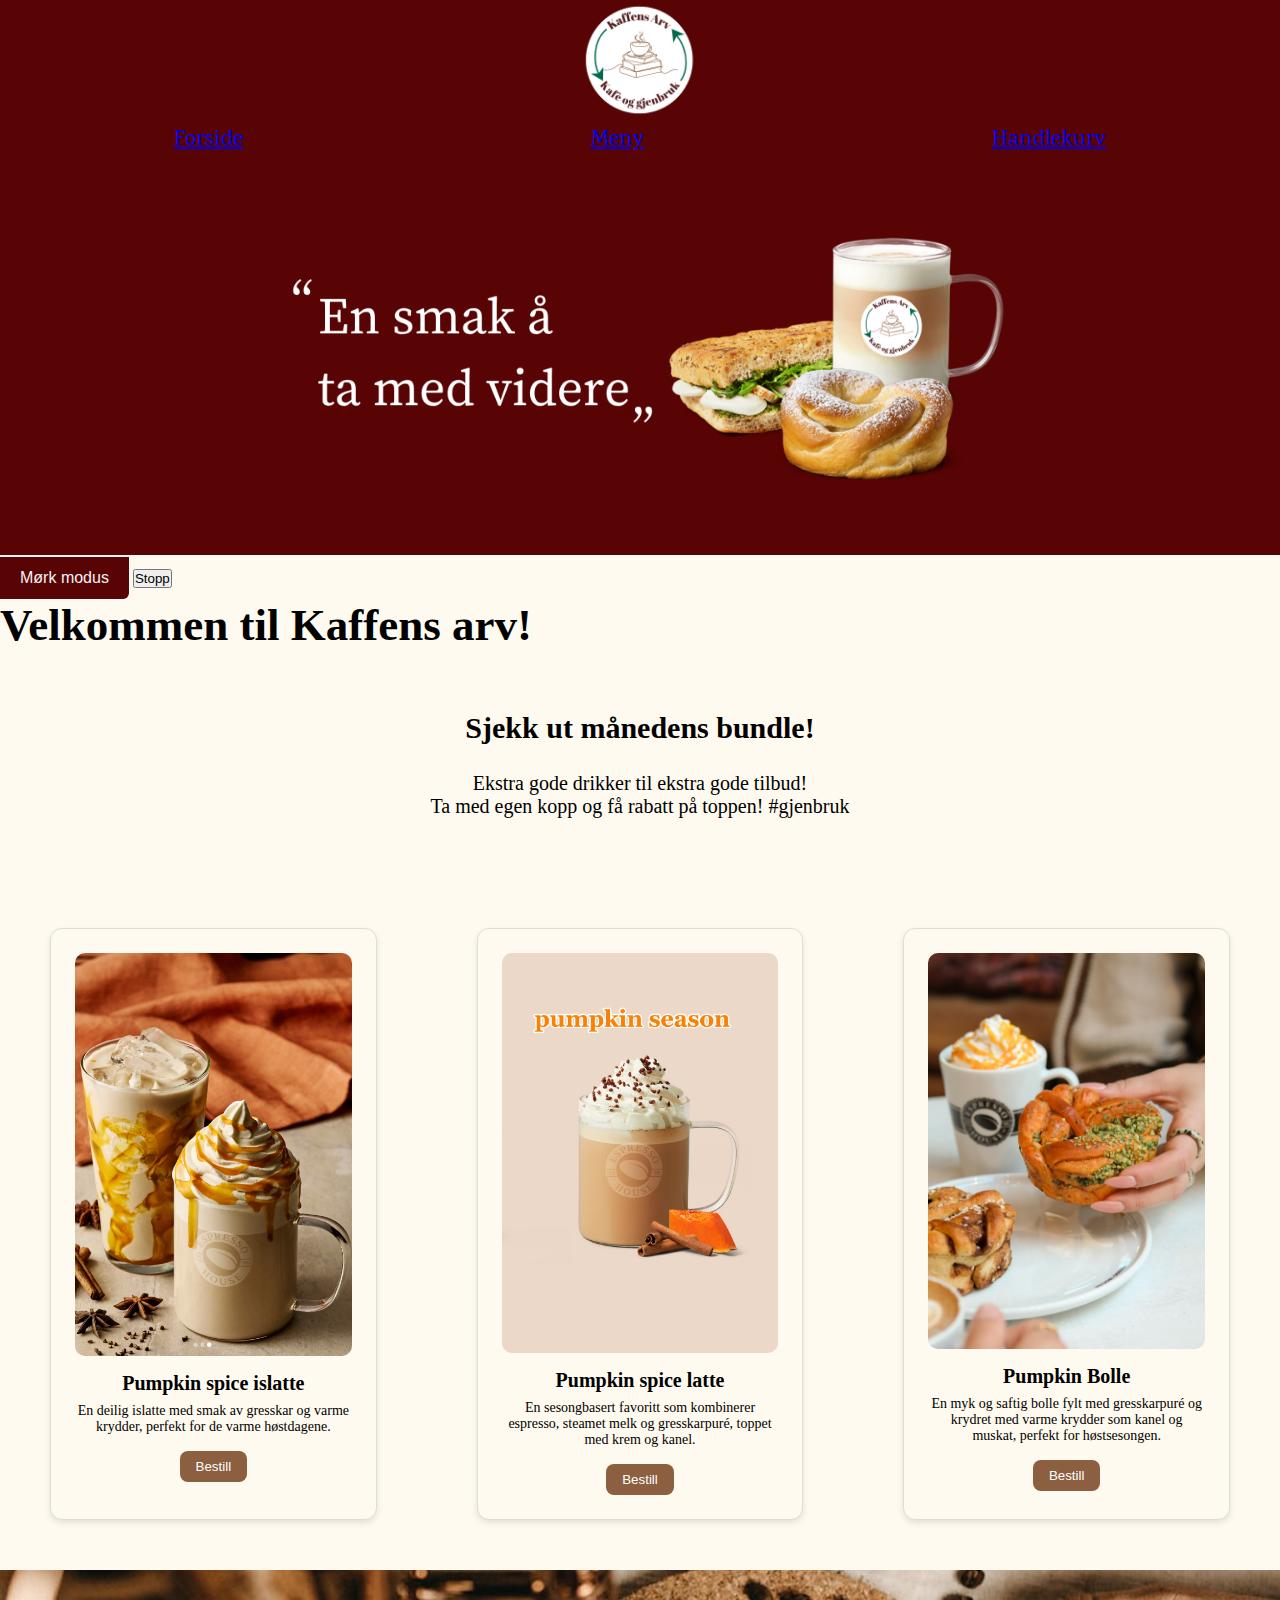
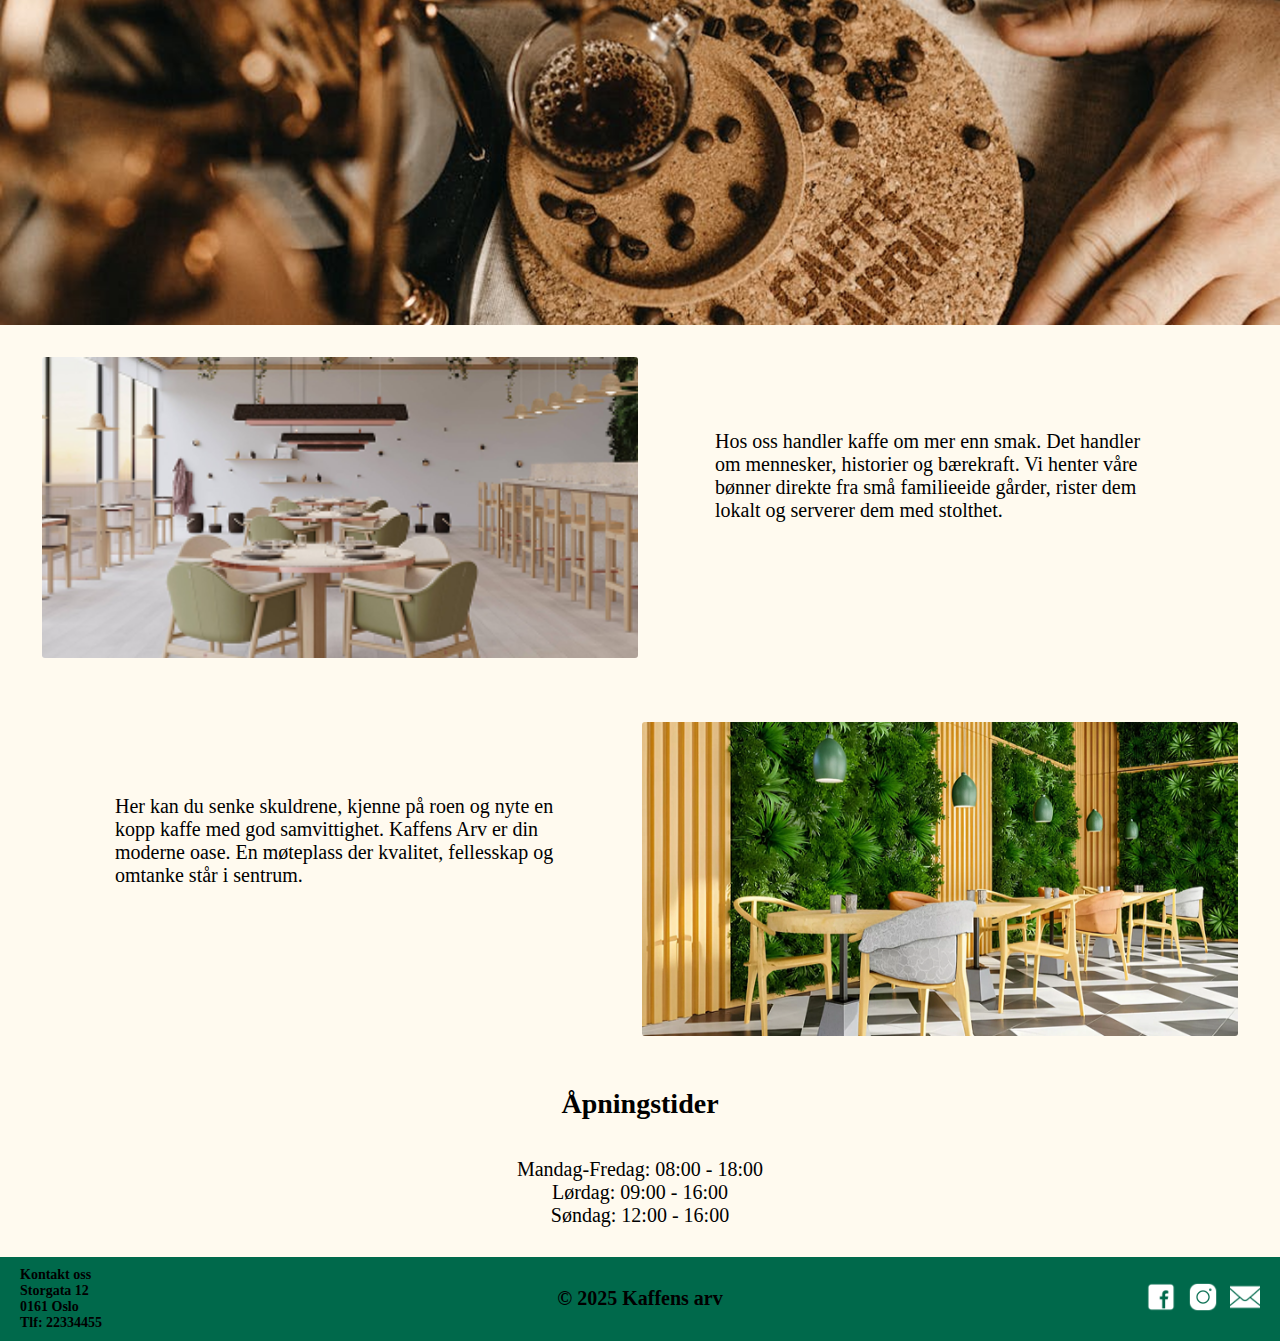
<file: index.html>
<!DOCTYPE html>
<html lang="nb">
  <head>
    <meta charset="UTF-8" />
    <meta name="viewport" content="width=device-width, initial-scale=1.0" />
    <meta
      name="description"
      content="Kaffens arv - en kafé som feirer kaffekultur og bærekraft"
    />
    <meta name="author" content="Gruppe 1" />
    <title>Kaffens arv</title>
    <link rel="stylesheet" href="css/style.css" />
    <link rel="preconnect" href="https://fonts.googleapis.com" />
    <link rel="preconnect" href="https://fonts.gstatic.com" crossorigin />
    <link
      href="https://fonts.googleapis.com/css2?family=Karma:wght@300;
400;500;600;700&display=swap"
      rel="stylesheet"
    />
  </head>
  <body>
    <header class="headerMain">
      <div class="logoImg">
        <img
          id="coffeeLogo"
          src="./assets/images/logokaffensarv.png"
          alt="bilde av logo"
          height="120"
          width="120"
        />
      </div>
      <nav class="headerButtons">
        <ul>
          <li aria-current="page"><a href="./index.html">Forside</a></li>
          <li><a href="./Meny.html">Meny</a></li>
          <li><a href="./BestillingsSide.html">Handlekurv</a></li>
        </ul>
      </nav>

      <button
        class="menu-button"
        popovertarget="mobile-menu"
        aria-label="Åpne meny"
      >
        <svg
          xmlns="http://www.w3.org/2000/svg"
          x="0px"
          y="0px"
          width="20"
          height="20"
          viewBox="0,0,256,256"
        >
          <g
            fill="#ffffff"
            fill-rule="nonzero"
            stroke="none"
            stroke-width="1"
            stroke-linecap="butt"
            stroke-linejoin="miter"
            stroke-miterlimit="10"
            stroke-dasharray=""
            stroke-dashoffset="0"
            style="mix-blend-mode: normal"
          >
            <g transform="scale(5.12,5.12)">
              <path
                d="M5,8c-0.72127,-0.0102 -1.39216,0.36875 -1.75578,0.99175c-0.36361,0.623 -0.36361,1.39351 0,2.01651c0.36361,0.623 1.0345,1.00195 1.75578,0.99175h40c0.72127,0.0102 1.39216,-0.36875 1.75578,-0.99175c0.36361,-0.623 0.36361,-1.39351 0,-2.01651c-0.36361,-0.623 -1.0345,-1.00195 -1.75578,-0.99175zM5,23c-0.72127,-0.0102 -1.39216,0.36875 -1.75578,0.99175c-0.36361,0.623 -0.36361,1.39351 0,2.01651c0.36361,0.623 1.0345,1.00195 1.75578,0.99175h40c0.72127,0.0102 1.39216,-0.36875 1.75578,-0.99175c0.36361,-0.623 0.36361,-1.39351 0,-2.01651c-0.36361,-0.623 -1.0345,-1.00195 -1.75578,-0.99175zM5,38c-0.72127,-0.0102 -1.39216,0.36875 -1.75578,0.99175c-0.36361,0.623 -0.36361,1.39351 0,2.01651c0.36361,0.623 1.0345,1.00195 1.75578,0.99175h40c0.72127,0.0102 1.39216,-0.36875 1.75578,-0.99175c0.36361,-0.623 0.36361,-1.39351 0,-2.01651c-0.36361,-0.623 -1.0345,-1.00195 -1.75578,-0.99175z"
              ></path>
            </g>
          </g>
        </svg>
      </button>
    </header>
    <nav id="mobile-menu" popover aria-label="mobilmeny">
      <header>
        <strong>Meny</strong>
        <button
          class="button-close"
          popovertarget="mobile-menu"
          popovertargetaction="hide"
          aria-label="Lukk meny"
        >
          <svg
            xmlns="http://www.w3.org/2000/svg"
            x="0px"
            y="0px"
            width="20"
            height="20"
            viewBox="0 0 50 50"
          >
            <path
              d="M 7.71875 6.28125 L 6.28125 7.71875 L 23.5625 25 L 6.28125 42.28125 L 7.71875 43.71875 L 25 26.4375 L 42.28125 43.71875 L 43.71875 42.28125 L 26.4375 25 L 43.71875 7.71875 L 42.28125 6.28125 L 25 23.5625 Z"
            ></path>
          </svg>
        </button>
      </header>
      <nav aria-label="mobillenker">
        <ul>
          <li aria-current="page"><a href="./index.html">Forside</a></li>
          <li><a href="./Meny.html">Meny</a></li>
          <li><a href="./BestillingsSide.html">Handlekurv</a></li>
        </ul>
      </nav>
    </nav>
    <heading>
      <div class="heroImage">
        <img
          src="./assets/images/hero.png"
          width="800"
          alt="Bilde av kaffekopp og bolle"
        />
      </div>
      <button id="toggleBtn" class="off">Mørk modus</button>
      <button id="stopbutton" class="off">Stopp</button>
    </heading>

    <h1 class="maintxt">Velkommen til Kaffens arv!</h1>
    <section class="monthlyspecial">
      <div class="monthlytext">
        <h2>Sjekk ut månedens bundle!</h2>
        <br />

        <p aria-label="Månedens kaffetilbud">
          Ekstra gode drikker til ekstra gode tilbud! <br />
          Ta med egen kopp og få rabatt på toppen! #gjenbruk
        </p>
      </div>
    </section>
    <section>
      <div class="monthly-bundle" id="monthly-bundle"></div>
    </section>
<!---->
    <section>
      <img
        id="coffeeimg"
        src="/assets/images/espresso.png"
        alt="Kaffebønner og kaffe som blir helt i kaffekopp på på bord"
        width="1520"
      />
    </section>
    <section aria-label="Introduksjon">
      <article class="cafecard">
        <img
          src="./assets/images/sittingarea.png"
          alt="Bilde av kaffens arv kafe med stoler og bord pent plassert i midten"
          width="600"
        />
        <p>
          Hos oss handler kaffe om mer enn smak. Det handler om mennesker,
          historier og bærekraft. Vi henter våre bønner direkte fra små
          familieeide gårder, rister dem lokalt og serverer dem med stolthet.
        </p>
      </article>
      <div class="cafecard2">
        <article class="cafecard">
          <p>
            Her kan du senke skuldrene, kjenne på roen og nyte en kopp kaffe med
            god samvittighet. Kaffens Arv er din moderne oase. En møteplass der
            kvalitet, fellesskap og omtanke står i sentrum.
          </p>
          <img
            src="/assets/images/table-chair.png"
            alt="Sitteareal med grønne planter på vegg og trestoler og bord"
            width="600"
          />
        </article>
      </div>
      <div id="openinghours">
        <h3>Åpningstider</h3>
        <br />
        <p>
          Mandag-Fredag: 08:00 - 18:00 <br />Lørdag: 09:00 - 16:00 <br />Søndag:
          12:00 - 16:00
        </p>
      </div>
    </section>

    <footer>
      <p class="left">
        Kontakt oss<br />
        Storgata 12<br />
        0161 Oslo<br />
        Tlf: 22334455
      </p>

      <p class="center">© 2025 Kaffens arv</p>

      <nav class="right" aria-label="Linker til sosiale medier">
        <a href="https://www.facebook.com" target="_blank">
          <img src="assets/icons/facebook.png" alt="Facebook" class="icon" />
        </a>
        <a href="https://www.instagram.com" target="_blank">
          <img src="assets/icons/instagram.png" alt="Instagram" class="icon" />
        </a>
        <a href="mailto:post@kaffensarv.no">
          <img src="assets/icons/mail.png" alt="E-post" class="icon" />
        </a>
      </nav>
    </footer>
    <div class="logoDriftContainer"></div>
    <script src="/JS/index.js"></script>
  </body>
</html>
</file>
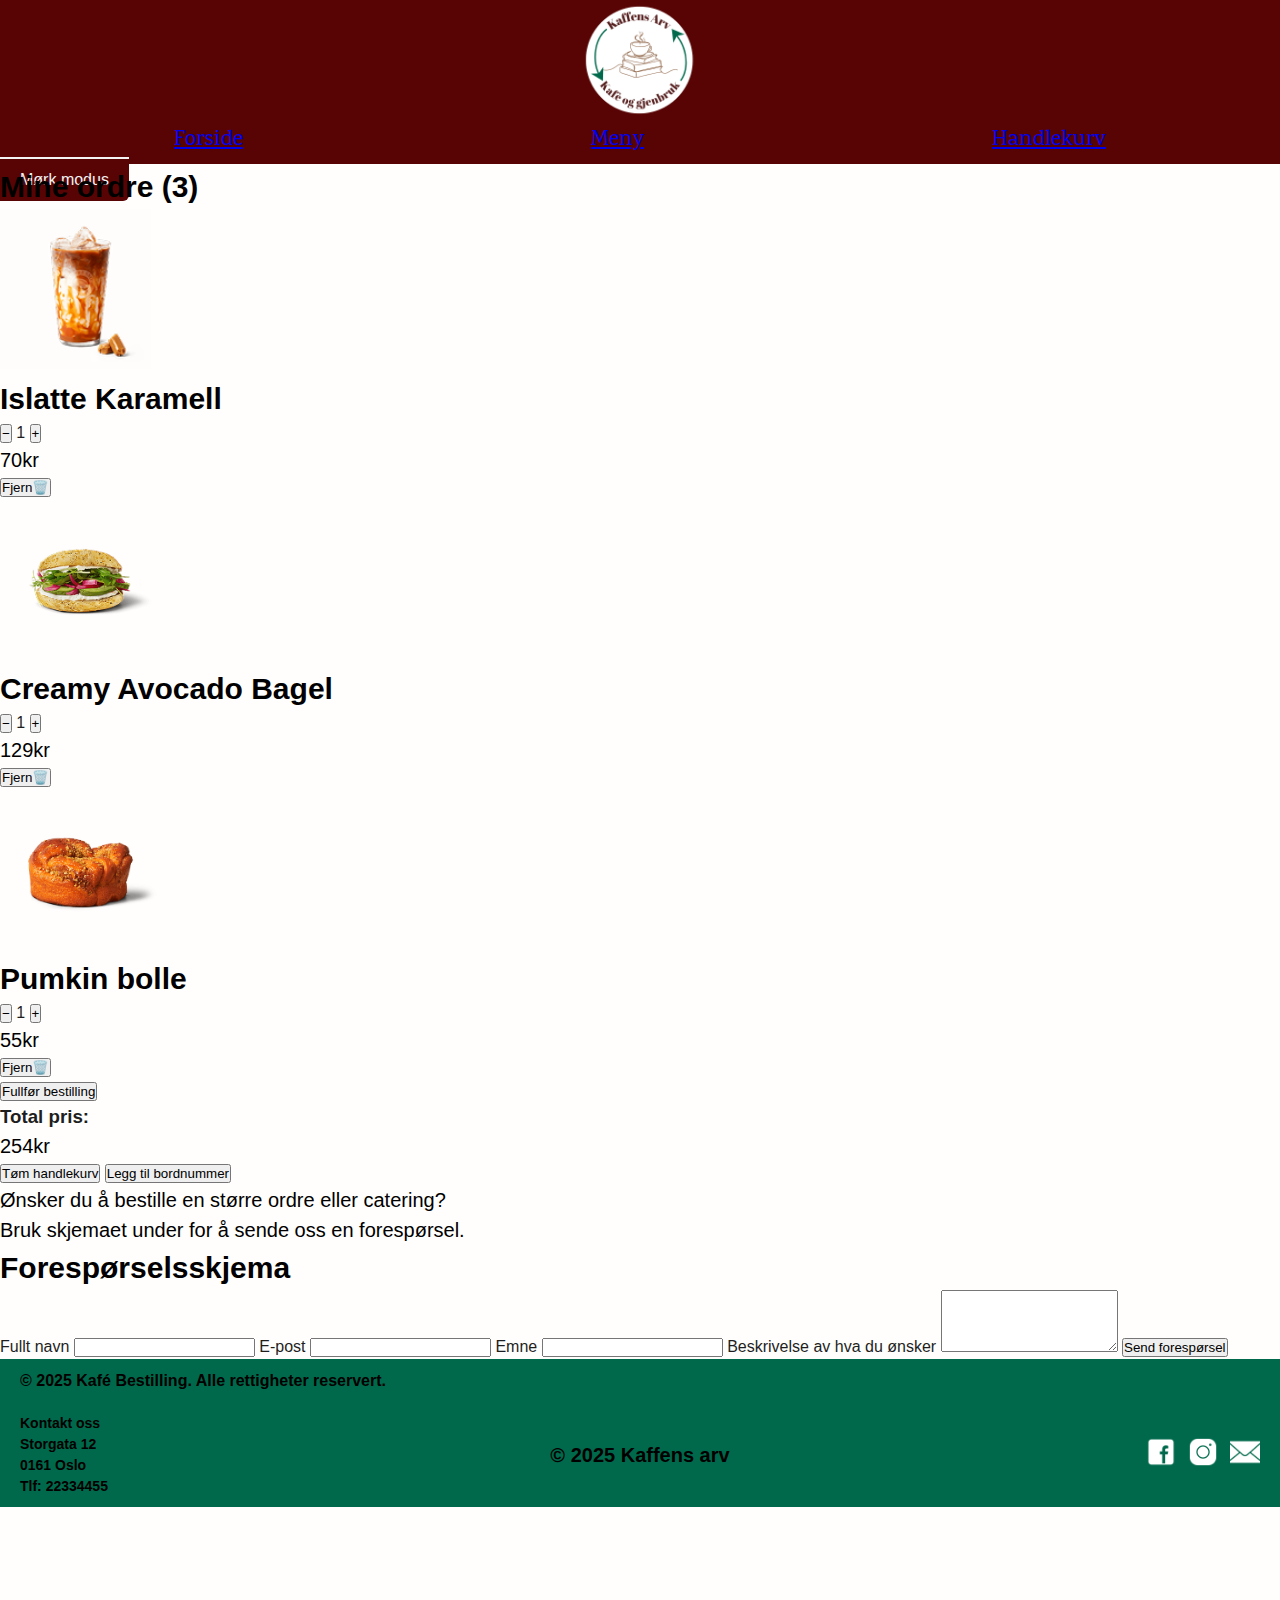
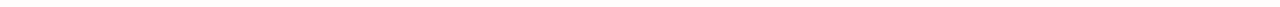
<file: BestillingsSide.html>
<!DOCTYPE html>
<html lang="nb">
  <head>
    <meta charset="UTF-8" />
    <meta name="viewport" content="width=device-width, initial-scale=1.0" />
    <meta
      name="description"
      content="Kaffens arv - en kafé som feirer kaffekultur og bærekraft"
    />
    <meta name="author" content="Gruppe 1" />
    <title>Handlekurv - Kaffens Arv</title>
    <link rel="stylesheet" href="css/style.css" />
    <link rel="stylesheet" href="css/handlekurv.css" />
    <link rel="preconnect" href="https://fonts.googleapis.com" />
    <link rel="preconnect" href="https://fonts.gstatic.com" crossorigin />
    <link
      href="https://fonts.googleapis.com/css2?family=Karma:wght@300;
400;500;600;700&display=swap"
      rel="stylesheet"
    />
    <!--herro-->
  </head>
  <body>
  <header class="headerMain">
      <div class="logoImg">
        <img
          id="kaffelogo"
          src="./assets/images/logokaffensarv.png"
          alt="bilde av logo"
          height="120px"
          width="120px"
        />
      </div>
      <nav class="headerButtons">
        <ul>
          <li aria-current="page"><a href="./index.html">Forside</a></li>
          <li><a href="./Meny.html">Meny</a></li>
          <!--<li><a href="#">Om oss</a></li>
          <li><a href="#">Bærekraft</a></li>-->
          <li><a href="./BestillingsSide.html">Handlekurv</a></li>
        </ul>
      </nav>

      <button id="toggleBtn" class="off">Mørk modus</button>
      <!--<button id="beanbutton" class="off">Funfacts</button> -->

    </header>

    <main>
      <section aria-label="Bestillingsoversikt" class="order-list">

        <h2 id="cart-title">Mine ordre (3)</h2>

    
        <article class="order-item" item-price="70">
          <img
            src="./assets/images/islatte-karamell.png"
            alt="Islatte Karamell, kald drikke med karamell"
          />

        <div class="order-info">
          <h2 class="icelatte">Islatte Karamell</h2>

          <div class="counter" role="group" aria-label="Antall Islatte Karamell">
            <button class="minus" aria-label="Reduser antall Islatte Karamell">−</button>
            <span class="count" aria-live="polite">1</span>
            <button class="plus" aria-label="Øk antall Islatte Karamell">+</button>
          </div>
        </div>

        <p class="price" aria-label="Pris per stk 70 kroner">70kr</p>
        <button class="delete-btn" aria-label="Fjern Islatte Karamell fra bestillingen">Fjern🗑️</button>
      </article>


      <article class="order-item" item-price="129">
        <img src="./assets/images/creamy-avocado-bagel.png" alt="Creamy Avocado Bagel med kremet fyll" />

        <div class="order-info">
          <h2 class="bagel">Creamy Avocado Bagel</h2>

          <div class="counter" role="group" aria-label="Antall Creamy Avocado Bagel">
            <button class="minus" aria-label="Reduser antall Creamy Avocado Bagel">−</button>
            <span class="count" aria-live="polite">1</span>
            <button class="plus" aria-label="Øk antall Creamy Avocado Bagel">+</button>
          </div>
        </div>

        <p class="price" aria-label="Pris per stk 129 kroner">129kr</p>
         <button class="delete-btn" aria-label="Fjern Creamy Avocado Bagel fra bestillingen">Fjern🗑️</button>
      </article>


      <article class="order-item" item-price="55">
        <img src="./assets/images/pumpkinbolle.png" alt="Pumpkin Bolle, rund bolle med gresskar" />

        <div class="order-info">
          <h2 class="pumpkin ">Pumkin bolle</h2>

          <div class="counter" role="group" aria-label="Pumpkin bolle med gresskarfyll">
            <button class="minus" aria-label="Reduser antall Creamy Avocado Bagel">−</button>
            <span class="count" aria-live="polite">1</span>
            <button class="plus" aria-label="Øk antall Creamy Avocado Bagel">+</button>
          </div>
        </div>

        <p class="price" aria-label="Pris per stk 55 kroner">55kr</p>
         <button class="delete-btn" aria-label="Fjern pumpkin bolle fra bestillingen">Fjern🗑️</button>
      </article>



    
       <section aria-label="Bestillingssummering" class="summary">
        <div class="total-section">
          <button id="order-btn" arial-label="Fullfør bestilling">Fullfør bestilling</button>
          <div class="Total">
            <h3>Total pris:</h3>
            <p id="total-price" aria-live="polite">254kr</p>
            </div> 
          </div>

          <div class="extra-buttons" role="group" aria-label="Ekstra handlingsknapper">
            <button id="clear-btn" aria-label="Tøm handlekurv">Tøm handlekurv</button>
            <button id="table-btn" aria-label="Legg til bordnummer">Legg til bordnummer</button>

              <p id="table-number" aria-live="polite"></p>
    </section>
           
      <section aria-label="Kontakt og forespørselsskjema" class="contact-form">
      <p>
        Ønsker du å bestille en større ordre eller catering?  
        <br />
        Bruk skjemaet under for å sende oss en forespørsel.
      </p>

      <form aria-labelledby="form-title">
        <h2 id="form-title">Forespørselsskjema</h2>

        <label for="fullname">Fullt navn</label>
        <input type="text" id="fullname" name="fullname" required aria-required="true" />

        <label for="email">E-post</label>
        <input type="email" id="email" name="email" required aria-required="true" />

        <label for="subject">Emne</label>
        <input type="text" id="subject" name="subject" />

        <label for="message">Beskrivelse av hva du ønsker</label>
        <textarea id="message" name="message" rows="4"></textarea>

        <button type="submit" id="send-btn" aria-label="Send forespørsel">Send forespørsel</button>
      </form>

      <p id="confirmation" aria-live="polite"></p>
    </section>
  </main>



    <footer>
      <p>&copy; 2025 Kafé Bestilling. Alle rettigheter reservert.</p>
    </footer>

    <footer>
      <p class="left">
        Kontakt oss<br />
        Storgata 12<br />
        0161 Oslo<br />
        Tlf: 22334455
      </p>

      <p class="center">© 2025 Kaffens arv</p>

      <nav class="right" aria-label="Linker til sosiale medier">
        <a href="https://www.facebook.com" target="_blank">
          <img src="assets/icons/facebook.png" alt="Facebook" class="icon" />
        </a>
        <a href="https://www.instagram.com" target="_blank">
          <img src="assets/icons/instagram.png" alt="Instagram" class="icon" />
        </a>
        <a href="mailto:post@kaffensarv.no">
          <img src="assets/icons/mail.png" alt="E-post" class="icon" />
        </a>
      </nav>
    </footer>
    <script src="JS/handlekurv.js"></script>
  </body>
</html>
</file>
<file: css/style.css>
@import "./header.css";
@import "./footer.css";
@import "./global.css";
@import "./index.css";
@import "./meny.css";
@import "./takkeside.css";
@import "./mediaqueries-forside.css";
@import "./mediaqueries-takkeside.css";
</file>
<file: css/handlekurv.css>
:root {
  --main-green: #144d2a;
  --accent-bg: #fdf7ed;
  --text-dark: #1e1e1e;
  --gray: #ccc;
  --focus-outline: 3px solid #144d2a;
  --transition: all 0.2s ease-in-out;
}

* {
  box-sizing: border-box;
}

body {
  font-family: "Poppins", "Arial", sans-serif;
  background-color: #fffefc;
  color: var(--text-dark);
  margin: 0;

  padding-bottom: 100px;
  line-height: 1.5;
}

.order-item img {
  max-width: 100%;
  height: 160px;
  object-fit: cover;
}

<<<<<<< HEAD


h1,
h2,
h3 {
  line-height: 2.5;

=======
h1,
h2,
h3 {
  line-height: 2;
>>>>>>> 2603a1aa932d75369c1ed23445a5f984aab8c0c9
}

/* Produktliste */
.order-list {
  max-width: 600px;
  margin: 0 auto 3rem auto;
}

.price {
  font-weight: 600;
  font-size: 1.1rem;
}


.order-item {
  display: flex;
  align-items: center;
  justify-content: center;
  border-bottom: 2px solid var(--gray);
  padding: 15px 0;
  gap: 1.5rem;
  position: relative;
}



.order-info {
  flex: 1;
  min-width: 0;
}

.bagel,
.pumpkin,
.icelatte {
  font-size: 1rem;
  margin: 0 0 5px 0;
}

.counter {
  display: inline-flex;
  align-items: center;
  gap: 10px;
}

.counter button {
  background-color: #e0e0e0;
  border: none;
  padding: 8px 12px;
  border-radius: 8px;
  font-size: 1.1rem;
  cursor: pointer;
  transition: var(--transition);
}

.counter button:hover,
.counter button:focus {
  background-color: #cfcfcf;
  outline: var(--focus-outline);
}

.counter .count {
  min-width: 24px;
  text-align: center;
  font-size: 1.1rem;
}

/* Total - Handlinger*/
.summary {
  max-width: 600px;
  margin: 0 auto;
  font-size: 1.1rem;
  font-weight: 450;
}

.total-section {
  display: flex;
  justify-content: space-between;
  align-items: center;
  margin-top: 25px;

}

.total-section h3 {
  margin: 0;
  font-size: 1.1rem;

}

#order-btn {
  background-color: var(--main-green);
  color: #fff;
  padding: 10px 20px;
  border-radius: 8px;
  border: none;
  font-size: 1rem;
  cursor: pointer;
  transition: var(--transition);
}

#order-btn:hover,
#order-btn:focus {
  background-color: #0f3e21;
  outline: var(--focus-outline);
}

.extra-buttons {
  display: flex;
  gap: 10px;
  margin-top: 15px;
  flex-wrap: wrap;
}

.extra-buttons button {
  flex: 1;
  min-width: 120px;
  background-color: #e5e5e5;
  padding: 8px 12px;
  border-radius: 8px;
  border: none;
  cursor: pointer;
  transition: var(--transition);
}

.extra-buttons button:hover,
.extra-buttons button:focus {
  background-color: #fbf8f8;
  outline: var(--focus-outline);
}

#table-number {
  margin-top: 10px;
  font-weight: bold;
  font-size: 1rem;
}

/*Delete button*/
.delete-btn {
  background-color: #151515;
  color: white;
  border-radius: 8px;
  padding: 6px 12px;
  font-size: 0.9rem;
  cursor: pointer;
  transition: all 0.2s ease-in-out;
  align-self: center;
  margin-left: auto;
  display: inline-flex;
  align-items: center;
  gap: 5px;
}

.delete-btn:hover {
  background-color: rgb(177, 3, 3);
  transform: scale(1.05);
}

/* Kontaktskjema*/
.contact-form {
  max-width: 600px;
  margin: 2rem auto;
  background-color: var(--accent-bg);
  padding: 20px;
  border-radius: 12px;
}

.contact-form p {
  text-align: center;
  margin-bottom: 15px;
}

form {
  display: flex;
  flex-direction: column;
}

label {
  margin-top: 10px;
  font-weight: 500;
}

input,
textarea {
  margin-top: 5px;
  padding: 10px;
  border: 1px solid var(--gray);
  border-radius: 8px;
  font-size: 1rem;
}

input:focus,
textarea:focus {
  outline: var(--focus-outline);
}

#send-btn {
  background-color: var(--main-green);
  color: #fff;
  border: none;
  padding: 10px;
  border-radius: 8px;
  margin-top: 15px;
  font-size: 1rem;
  cursor: pointer;
  transition: var(--transition);
}

#send-btn:hover,
#send-btn:focus {
  background-color: #0f3e21;
  outline: var(--focus-outline);
}

#confirmation {
  color: var(--main-green);
  font-weight: 600;
  text-align: center;
  margin-top: 15px;
}

<<<<<<< HEAD
/*Responsive*/
@media (max-width: 770px) {
=======
/* ======== RESPONSIV ======== */
@media (max-width: 768px) {
>>>>>>> 2603a1aa932d75369c1ed23445a5f984aab8c0c9
  .order-item {
    flex-direction: column;
    align-items: center;
  }


  .order-item img{
    height: auto;
    width: 40%;
    margin-top: 10px;
  }

  .order-info {
    text-align: center;
  }

  .total-section {
    flex-direction: column;
    align-items: center;
    gap: 20px;
  }

  #order-btn {
    width: 40%;
    text-align: center;
  }

  .extra-buttons {
    flex-direction: column;
    align-items: center;
  }

  .extra-buttons button {
    width: 50%;
<<<<<<< HEAD

  }

  .order-item{
    flex-direction: column;
    align-items: center;
    width: 95%;

  

  }

  .delete-btn {
    margin-left: 0;
  }

  


}
=======
  }
}
>>>>>>> 2603a1aa932d75369c1ed23445a5f984aab8c0c9
</file>
